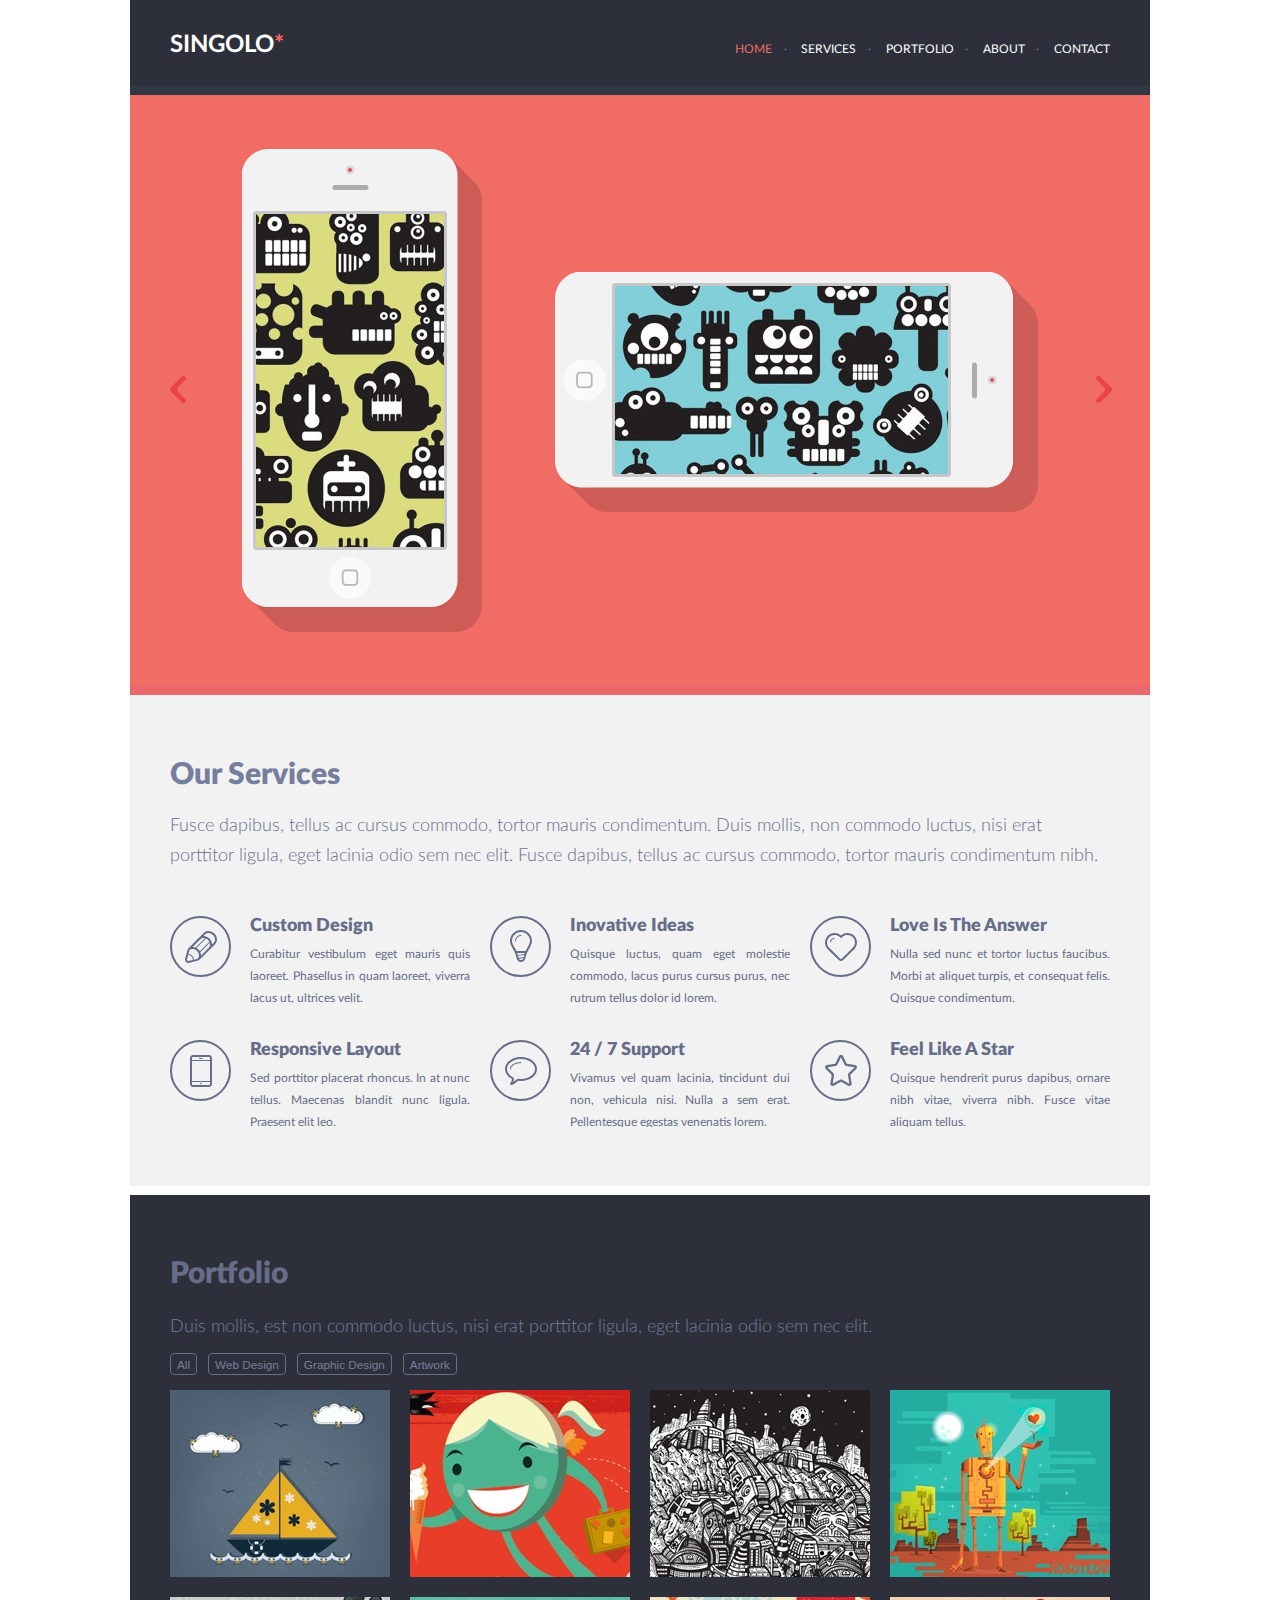
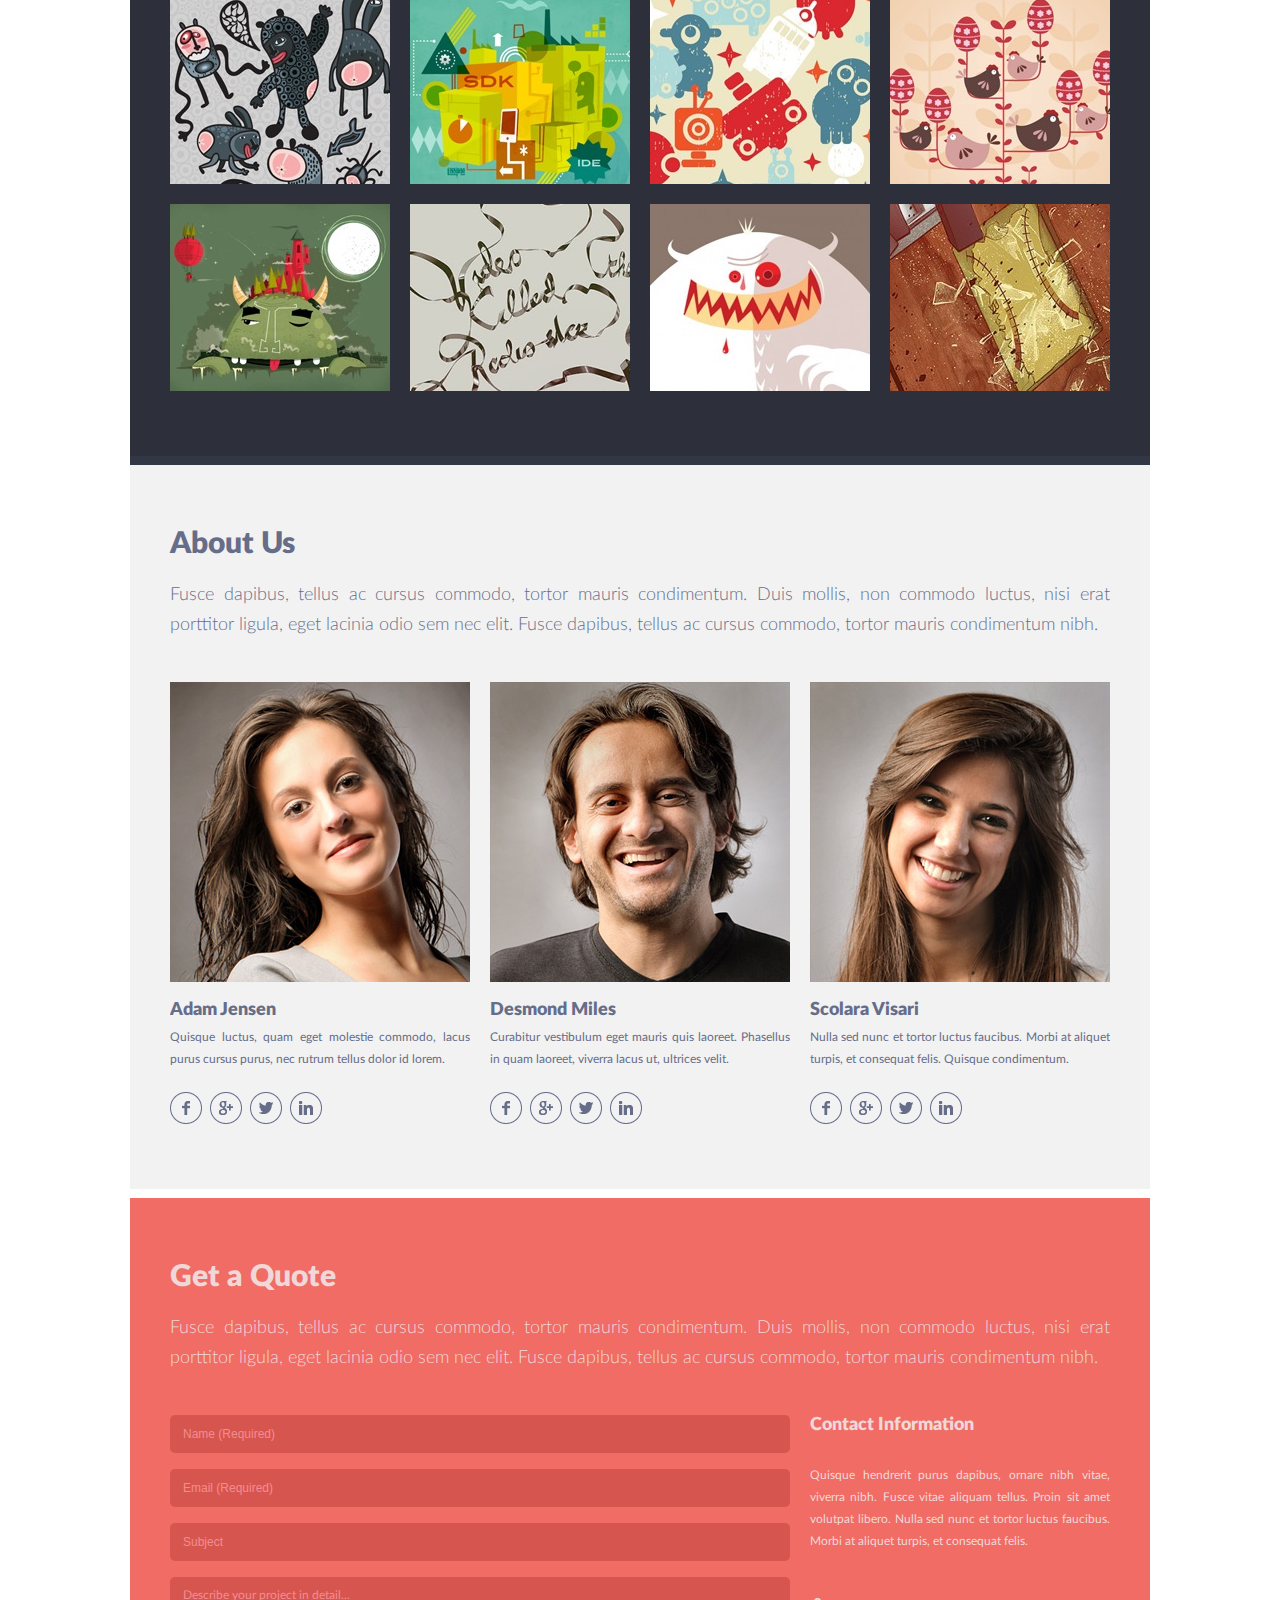
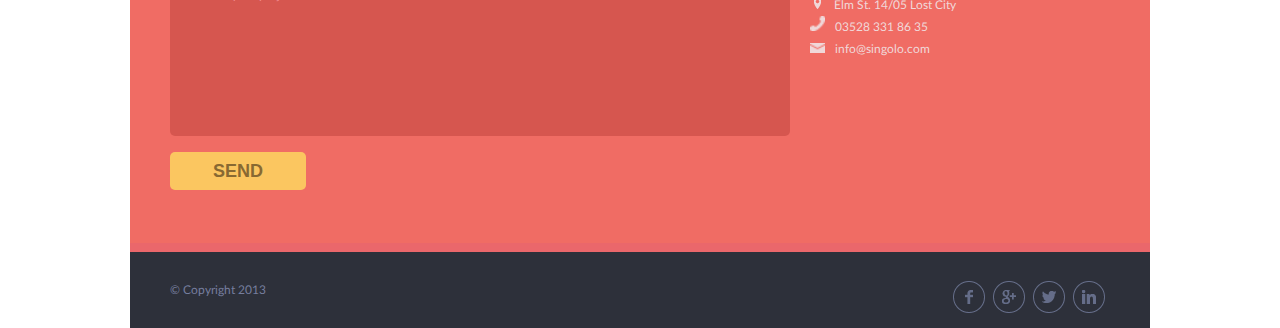
<file: index.html>
<!DOCTYPE html>
<html lang="en">

<head>
  <meta charset="utf-8">
  <meta name="viewport" content="width=device-width, initial-scale=1">
  <meta http-equiv="X-UA-Compatible" content="IE=edge">
  <link rel="stylesheet" href="./assets/fonts.css"/>
  <link rel="stylesheet" href="style.css"/>  
  <title>Singolo</title>
</head>

<body>
  <div class="container">
    <header>
      <div class="content">
        <div class="logo">
          <h1><a href="#" class="logo">Singolo<span>*</span></a></h1>
        </div>
        <nav class="header__navigation">
          <ul class="navigation" id="menu">
            <li class="active"><a href="#home">Home</a></li>
            <li><a href="#services">Services</a></li>
            <li><a href="#portfolio">Portfolio</a></li>
            <li><a href="#aboutus">About</a></li>
            <li><a href="#contact">Contact</a></li>
          </ul>
        </nav>
      </div>
    </header>

    <section class="hero"  id ="home">
    
      <a class="arrows arrow_left" href="#" role="button"><img src="./assets/img/slider/arrow-left.svg"/></a>
      <a class="arrows arrow_right" href="#" role="button"><img src="./assets/img/slider/arrow-right.svg"/></a>
       <div id="slider1">
        <div class="iphone_vert" id="iphone_vert">
          <div></div>
          <img src="./assets/img/slider/phone-vertical-slider1.png" alt="iPhone vertical"/>
        </div>
        <div class="iphone_horz" id="iphone_horz">
          <div></div>
          <img src="./assets/img/slider/phone-horizontal-slider1.png" alt="iPhone horizontal"/>
        </div>
       </div>
       <div id="slider2">
        <div class="iphone" id="iphone">
            <div></div>
            <img src="./assets/img/slider/phone-slider2.png" alt="three iPhones"/>
          </div>
       </div>       

    </section>  

    <section class="services" id ="services">
      <div class="content">
        <h2>Our Services</h2>
        <p class="long">Fusce dapibus, tellus ac cursus commodo, tortor mauris condimentum. Duis mollis, non commodo luctus, nisi erat porttitor ligula, eget lacinia odio sem nec elit. Fusce dapibus, tellus ac cursus commodo, tortor mauris condimentum nibh.</p>
        <div class="layout_3column services_list">

          <div class="item">
            <div class="icon  icon_custom"></div>
            <div class="item__content">
              <h3 class="item__title">Custom Design</h3>
              <p class="item__desc justified">Curabitur vestibulum eget mauris quis laoreet. Phasellus in quam laoreet, viverra lacus ut, ultrices velit.</p>
            </div>
          </div>

          <div class="item">
            <div class="icon icon_ideas"></div>
            <div class="item__content">
              <h3 class="item__title">Inovative Ideas</h3>
              <p class="item__desc justified">Quisque luctus, quam eget molestie commodo, lacus purus cursus purus, nec rutrum tellus dolor id lorem.</p>
            </div>
          </div>

          <div class="item">
            <div class="icon  icon_love"></div>
            <div class="item__content">
              <h3 class="item__title">Love Is The Answer</h3>
              <p class="item__desc justified">Nulla sed nunc et tortor luctus faucibus. Morbi at aliquet turpis, et consequat felis. Quisque condimentum.</p>
            </div>
          </div>

           <div class="item">
            <div class="icon  icon_responsive"></div>
            <div class="item__content">
              <h3 class="item__title">Responsive Layout</h3>
              <p class="item__desc justified">Sed porttitor placerat rhoncus. In at nunc tellus. Maecenas blandit nunc ligula. Praesent elit leo.</p>
            </div>
          </div>
          
          <div class="item">
            <div class="icon  icon_support"></div>
            <div class="item__content">
              <h3 class="item__title">24 / 7 Support</h3>
              <p class="item__desc justified">Vivamus vel quam lacinia, tincidunt dui non, vehicula nisi. Nulla a sem erat. Pellentesque egestas venenatis lorem.</p>
            </div>
          </div>

          <div class="item">
            <div class="icon  icon_star"></div>
            <div class="item__content">
              <h3 class="item__title">Feel Like A Star</h3>
              <p class="item__desc justified">Quisque hendrerit purus dapibus, ornare nibh vitae, viverra nibh. Fusce vitae aliquam tellus.</p>
            </div>
          </div>

        </div>
      </div>
    </section>
    
    <section id="portfolio" class="portfolio">
      <div class="content">
        <h2>Portfolio</h2>
        <p class="long justified">Duis mollis, est non commodo luctus, nisi erat porttitor ligula, eget lacinia odio sem nec elit.</p>
        <div class="tags" id="tags">
          <button>All</button>
          <button>Web Design</button>
          <button>Graphic Design</button>
          <button>Artwork</button>
        </div>      
        <div class="gallery" id="gallery">
          <div class="gallery__item"><img src="./assets/img/gallery/1.jpg" width="220" height="187" alt="boat" /></div>
          <div class="gallery__item"><img src="./assets/img/gallery/2.jpg" width="220" height="187" alt="sum" /></div>
          <div class="gallery__item"><img src="./assets/img/gallery/3.jpg" width="220" height="187" alt="city" /></div>
          <div class="gallery__item"><img src="./assets/img/gallery/4.jpg" width="220" height="187" alt="robot" /></div>
          <div class="gallery__item"><img src="./assets/img/gallery/5.jpg" width="220" height="187" alt="red ass" /></div>
          <div class="gallery__item"><img src="./assets/img/gallery/6.jpg" width="220" height="187" alt="sdk" /></div>
          <div class="gallery__item"><img src="./assets/img/gallery/7.jpg" width="220" height="187" alt="abstract" /></div>
          <div class="gallery__item"><img src="./assets/img/gallery/8.jpg" width="220" height="187" alt="chicken" /></div>
          <div class="gallery__item"><img src="./assets/img/gallery/9.jpg" width="220" height="187" alt="devil" /></div>
          <div class="gallery__item"><img src="./assets/img/gallery/10.jpg" width="220" height="187" alt="killed" /></div>
          <div class="gallery__item"><img src="./assets/img/gallery/11.jpg" width="220" height="187" alt="devil" /></div>
          <div class="gallery__item"><img src="./assets/img/gallery/12.jpg" width="220" height="187" alt="abstract" /></div>              
        </div>
      </div>
    </section>    
    
    <section class="aboutus" id ="aboutus">
      <div class="content">
        <h2>About Us</h2>
        <p class="long justified">Fusce dapibus, tellus ac cursus commodo, tortor mauris condimentum. Duis mollis, non commodo luctus, nisi erat porttitor ligula, eget lacinia odio sem nec elit. Fusce dapibus, tellus ac cursus commodo, tortor mauris condimentum nibh.</p>
        <div class="peoples layout_3column">
          <div class="aboutus__item">
            <img class="people_face" src="./assets/img/people/AdamJensen.jpg" width="300" height="300" alt="Adam Jensen"/>
            <h3>Adam Jensen</h3>
            <p class="justified">Quisque luctus, quam eget molestie commodo, lacus purus cursus purus, nec rutrum tellus dolor id lorem.</p>
            <div class="social">
              <a href="#"><img class="social_facebook" src="./assets/icons/facebook.png" alt="facebook" width="32" height="32"></a>
              <a href="#"><img class="social_google" src="./assets/icons/google+.png" alt="google" width="32" height="32"></a>
              <a href="#"><img class="social_twitter" src="./assets/icons/twitter.png" alt="twitter" width="32" height="32"></a>
              <a href="#"><img class="social_linkedin" src="./assets/icons/linkedin.png" alt="linkedin" width="32" height="32"></a>                 
            </div>
          </div>
          <div class="aboutus__item">
            <img class="people_face" src="./assets/img/people/DesmondMiles.jpg" width="300" height="300" alt="Desmond Miles"/>
            <h3>Desmond Miles</h3>
            <p class="justified">Curabitur vestibulum eget mauris quis laoreet. Phasellus in quam laoreet, viverra lacus ut, ultrices velit.</p>
            <div class="social">
              <a href="#"><img class="social_facebook" src="./assets/icons/facebook.png" alt="facebook" width="32" height="32"></a>
              <a href="#"><img class="social_google" src="./assets/icons/google+.png" alt="google" width="32" height="32"></a>
              <a href="#"><img class="social_twitter" src="./assets/icons/twitter.png" alt="twitter" width="32" height="32"></a>
              <a href="#"><img class="social_linkedin" src="./assets/icons/linkedin.png" alt="linkedin" width="32" height="32"></a>            
            </div>
          </div>
            <div class="aboutus__item">
            <img class="people_face" src="./assets/img/people/ScolaraVisari.jpg" width="300" height="300" alt="Scolara Visari"/>
            <h3>Scolara Visari</h3>
            <p class="justified">Nulla sed nunc et tortor luctus faucibus. Morbi at aliquet turpis, et consequat felis. Quisque condimentum.</p>
            <div class="social">
              <a href="#"><img class="social_facebook" src="./assets/icons/facebook.png" alt="facebook" width="32" height="32"></a>
              <a href="#"><img class="social_google" src="./assets/icons/google+.png" alt="google" width="32" height="32"></a>
              <a href="#"><img class="social_twitter" src="./assets/icons/twitter.png" alt="twitter" width="32" height="32"></a>
              <a href="#"><img class="social_linkedin" src="./assets/icons/linkedin.png" alt="linkedin" width="32" height="32"></a>                 
            </div>
          </div>
       </div>
     </div>
    </section>    
    
    <section id ="contact">
      <div class="content">
        <h2>Get a Quote</h2>
        <p class="long justified">Fusce dapibus, tellus ac cursus commodo, tortor mauris condimentum. Duis mollis, non commodo luctus, nisi erat porttitor ligula, eget lacinia odio sem nec elit. Fusce dapibus, tellus ac cursus commodo, tortor mauris condimentum nibh.</p>
        <div class="form_contacts">
          <form>
            <div class="inputs">
              <input type="text" id="quote_name" class="quote_input" minlength="2" placeholder="Name (Required)" required />
              <input type="email" id="quote_email" class="quote_input" placeholder="Email (Required)" required />
              <input type="text" id="quote_subject" class="quote_input" placeholder="Subject" />
              <textarea id="quote_description" class="quote_input quote_description" rows="5" cols="50" maxlength="250" placeholder="Describe your project in detail..." ></textarea>
              <input id="quote_submit" class="quote_submit" type="submit" value="SEND"/>
            </div>    
          </form>
          <div class="contacts">
            <h3>Contact Information</h3>
            <p class="justified">Quisque hendrerit purus dapibus, ornare nibh vitae, viverra nibh. Fusce vitae aliquam tellus. Proin sit amet volutpat libero. Nulla sed nunc et tortor luctus faucibus. Morbi at aliquet turpis, et consequat felis.</p>
            <div class="contacts__location">
              <img class="contact_icon-location" src="./assets/icons/contact_location.png" alt="location" />
              <span class="contacts__location__text">Elm St. 14/05 Lost City</span>
            </div>
            <div class="contacts__phone">
              <img class="contact_icon-phone" src="./assets/icons/contact_phone.png" alt="phone" />
              <a class="contacts__phone__text" href="tel:035283318635" >03528 331 86 35</a>
            </div>
            <div class="contacts__email">
              <img class="contact_icon-email" src="./assets/icons/contact_mail.png" alt="e-mail" />
              <a class="contacts__email__text" href="mailto:info@singolo.com">info@singolo.com</a>
            </div>
          </div>
        </div>
      </div>
    </section>
      <div id="modal_message" class="hidden">
        <div id="message">
          <h3 class="message_notification">Письмо отправлено.</h3>
          <p id="message_subject">Без темы</h3>        
          <p id="message_description">Без описания</p>
          <input type="button" id="btn_close" value="OK"/>
       </div>
      </div>
    <footer>
      <div class="content">
        <div class="copyright">
          <p>&copy; Copyright 2013</p>
        </div>
        <div class="social">
          <a href="#"><img class="social_facebook" src="./assets/icons/facebook.png" alt="facebook" width="32" height="32"></a>
          <a href="#"><img class="social_google" src="./assets/icons/google+.png" alt="google" width="32" height="32"></a>
          <a href="#"><img class="social_twitter" src="./assets/icons/twitter.png" alt="twitter" width="32" height="32"></a>
          <a href="#"><img class="social_linkedin" src="./assets/icons/linkedin.png" alt="linkedin" width="32" height="32"></a>                 
        </div>
      </div>
    </footer>    
  </div>
  <script src="script.js"></script>
</body>

</html>
</file>
<file: assets/fonts.css>
@font-face {
	font-family: 'Lato';
	src: url('./fonts/LatoLatin-Light.woff') format('woff');
	font-weight: 300;
	font-style: normal;
}

@font-face {
	font-family: 'Lato';
	src: url('./fonts/LatoLatin-Regular.woff') format('woff');
	font-weight: 400;
	font-style: normal;
}

@font-face {
	font-family: 'Lato';
	src: url('./fonts/LatoLatin-Bold.woff') format('woff');
	font-weight: 700;
	font-style: normal;
}

@font-face {
	font-family: 'Lato';
	src: url('./fonts/LatoLatin-Black.woff') format('woff');
	font-weight: 900;
	font-style: normal;
}
</file>
<file: style.css>
* {
  margin: 0;
  padding: 0;
}

body, html {
  margin: 0;
  padding: 0;
  box-sizing: border-box;
  font-family: 'Lato', Verdana, sans-serif;
  font-size: 12px;
  font-weight: normal;
  line-height: 22px;
  color: #666d89;
  scroll-behavior: smooth;
}

h1 {
  display: inline;
}

h2, h3 {
  display: inline-block;
}

h2 {
  font-weight: 900;
  font-size: 30px;
  line-height: 30px;
}

h3 {
  font-weight: 900;
  font-size: 18px;
  line-height: 18px;
}

p.long {
  width: 100%;
  font-weight: 300;
  font-size: 18px;
  line-height: 30px;
}

p.justified {
  text-align: justify;
}

.hidden {
  display: none;
}

.layout_3column {
  display: flex;
  flex-wrap: nowrap;
  justify-content: space-between;
  width: 100%;
  margin-top: 45px;
}

.container {
  max-width: 1020px; 
  margin: 0 auto;
  margin-top: 95px;
}

.content {
  margin: 0 40px;
}

@media only screen and (max-width: 767px) {
  .content {
    margin: 0 30px;
  }
}

#home, #services, #portfolio, #aboutus, #contact {
	padding-top: 95px;
	margin-top: -95px;
	-webkit-background-clip: content-box;
	background-clip: content-box;
}

/* fixed header */

header {
  position: fixed;
  top: 0;
  width: 1020px;
  height: 86px;  
  background-color: #2d303a;
  border-bottom: 9px solid #323746;
  z-index: 1;
}

@media only screen and (min-width: 768px) and (max-width: 1019px) {
  header {
    width: 100%;
  }  
}

@media only screen and (max-width: 767px) {
  .header__navigation {
    display: none;
  }  
  header {
    height: 62px;
    width: 100%;
    display: flex;
    justify-content: center;
  }
  .container {
    margin-top: 62px;
  }
}

.logo {
  float: left;
  margin-top: 17px;
}

.logo a {
  text-decoration: none;
  text-transform: uppercase;
  color: #ffffff;
}

.logo span {
  color: #f06c64;
}

.navigation {
  float: right;
  margin-top: 38px;
}

.navigation li {
  display: inline;
  margin-right: 0.97em;
}

.navigation li:not(:last-child):after {
  content: '\00B7';
  margin-left: 0.97em;
}

.navigation li:last-child {
  margin-right: 0;
}

.navigation a {
  text-decoration: none;
  text-transform: uppercase;
  color: white;
}

.navigation a:hover {
  color: #f06c64;
}

.navigation li.active a {
  color: #f06c64;
}

/* Slider */

.hero {
  height: 591px;
  background-color: #f06c64;
  border-bottom: 9px solid #ea676b;
}

.hero .content {
  position: relative;
}

.arrows {
  position: absolute;
  width: 16px;
  height: 27px;
  margin-top: 281px;
}

.arrow_left {
  margin-left: 40px;
}

.arrow_right {
  right: calc((100% - 1024px)/2 + 40px);
}

#slider1 {
/*  display: none; */
}

#slider2 {
  display: none;
}

.iphone_vert {
  cursor: pointer;
  position: relative;
  float: left;
  left: 112px;
  top: 54px;
}

.iphone_vert div {
  position: absolute;
  width: 188px;
  height: 333px;
  top: 65px;
  left: 14px;
}

.iphone_horz {
  cursor: pointer;
  float: left;
  position: relative;
  top: 177px;
  left: 185px;
}

.iphone_horz div {
  position: absolute;
  width: 333px;
  height: 188px;
  top: 14px;
  left: 60px;
}

.iphone {
  cursor: pointer;
  float: left;
  position: relative;
  top: 44px;
  left: 200px;  
}

.iphone div {
  position: absolute;
  width: 200px;
  height: 355px;
  top: 69px;
  left: 146px;
}

@media only screen and (min-width: 768px) and (max-width: 1019px) {
  .iphone_vert {
    transform: scale(0.75);
    margin-top: -74px;
    margin-left: -57px;
  }
  .iphone_horz {
    transform: scale(0.75);
    margin-top: -75px;
    margin-left: -108px;        
  }
  .hero {
    height: 442px;
    background-color: #f06c64;
  }
  .arrows {
    margin-top: 211px;
  }

  .arrow_left {
    margin-left: 33px;
  }
  .arrow_right {
    right: 33px;
  }  
}

@media only screen and (max-width: 767px) {

  .iphone_vert {
    transform: scale(0.365);
    margin-top: -180px;
    margin-left: -148px;
  }
  .iphone_horz {
    transform: scale(0.365);
    margin-top: -181px;
    margin-left: -275px;        
  }
  .hero {
    height: 230px;
    background-color: #f06c64;
    border-bottom: none;
  }
  .arrows {
    margin-top: 105px;
  }

  .arrow_left {
    margin-left: 10px;
  }
  .arrow_right {
    right: 10px;
  }  
}

/* Our Services */

.services {
  height: 100%;
  background-color: #f2f2f2;
  border-bottom: 9px solid white;
}

.services_list {
  flex-wrap: wrap;
  margin-bottom: 22px;
}

.services h2 {
  margin-top: 65px;
  color: #767e9e;
}

.services .long {
  margin-top: 20px;
}

.item {
  width: 300px;
  margin-bottom: 37px;
}

.icon {
  float: left;
  width: 61px;
  height: 61px;
}

.item__content {
  float: right;
  width: 220px;
}

.item__title {
  margin-top: 0;
  margin-bottom: 0;
}

.item__desc {
  height: 60px;
  margin-top: 5px;
  overflow: hidden;
}

.icon_custom {
  background-image: url('./assets/icons/pen.svg');
}

.icon_ideas {
  background-image: url('./assets/icons/lightbulb.svg');
}

.icon_love {
  background-image: url('./assets/icons/heart.svg');
}

.icon_responsive {
  background-image: url('./assets/icons/phone.svg');
}

.icon_support {
  background-image: url('./assets/icons/bubble.svg');
}

.icon_star {
  background-image: url('./assets/icons/star.svg');
}

@media only screen and (min-width: 768px) and (max-width: 1019px) {
  .services_list {
    width: calc(100vw - 41px - 74px);
  }
  .item {
    width: calc((100vw - 40px - 74px - 53px)/2);
  }
  .item__content {
    width: calc((100vw - 40px - 74px - 53px)/2 - 61px - 18px);
  }
  .services h2 {
    margin-top: 46px;
  }
  .services_list {
    margin-top: 33px;
  }
  .item {
    margin-bottom: 54px;
  }
}

@media only screen and (max-width: 767px) {
  .services_list {
      width: 100%;
  }
  .item {
    width: 100%;
  }
  .item__content {
    width: calc(100vw - 160px);
  }
  .services h2 {
    margin-top: 30px;
    margin-left: -60px;
  }
  .services_list {
    margin-top: 30px;
  }
  .item {
    margin-bottom: 32px;
  }

  .services {
    border-bottom: none;
  }
}

/* Portfolio */

.portfolio {
  height: 100%;
  background-color: #2d303a;
  border-bottom: 9px solid #323746;
  overflow: hidden;  
}

.portfolio h2 {
  color: #666d89;
  margin-top: 64px;
}

.portfolio .long {
  color: #767e9e;
  margin-top: 22px;
  margin-bottom: 11px;
}

.tags button {
  font-size: 0.98em;
  height: 22px;
  margin-right: 8px;
  padding: 0 6px;
  color: #767e9e;
  background-color: #2d303a;
  border: 1px solid #666d89;
  border-radius: 4px;
}

.tags button:hover {
  cursor: pointer;
  color: white;
  border: 1px solid white;
}

.tags .current {
  color: white;
  border: 1px solid white;
}

.gallery__item {
  margin-bottom: 13px;
}

.gallery__item:hover {
  cursor: pointer;
}

.gallery__item:nth-child(1n + 13) {
  display: none;
}

@media only screen and (min-width: 375px) and (max-width: 767px) {
  .gallery__item:nth-child(1n + 9) {
    display: none;
  }
}

.pushed img {
  border: 5px solid #F06C64;
  margin: -5px;
}

#gallery {
  display: grid;
  grid-template-areas:
  "a a a a"
  "a a a a"
  "a a a a";
  grid-gap: 7px 20px;
  margin-top: 14px;
  margin-bottom: 52px;
}

#gallery div, #gallery div img {
  width: 100%;
  height: 187px;  
}

@media only screen and (min-width: 768px) and (max-width: 1019px) {
  #gallery {
    margin-top: 25px;
    grid-gap: 7px 20px;
    grid-template-areas:
    "a a a"
    "a a a"  
    "a a a"
    "a a a";
  }
  
  #gallery div, #gallery div img {
    height: calc((100vw - 120px)*0.85/3);
  }  
}

@media only screen and (max-width: 767px) {  
  #gallery {
    grid-gap: 4px 13px;
    grid-template-areas:
    "a a"
    "a a"  
    "a a"
    "a a"
    "a a"
    "a a";
    margin-top: 25px;
  }

  #gallery div, #gallery div img {
    height: calc((100vw - 80px) * 0.85 / 2);
  }
  .portfolio h2 {
    color: #666d89;
    margin-top: 23px;
  }
}

/* About us */

.aboutus {
  height: 100%;
  background-color: #f2f2f2;
  border-bottom: 9px solid white;
}

.aboutus h2 {
  margin-top: 64px;
  margin-bottom: 16px;
  color: #666d89;
}

.aboutus .long {
  margin-top: 5px;
}

.peoples {
  margin-top: 42px;
  margin-bottom: 58px;
}

.aboutus__item {
  width: 100%;
  margin-right: 20px;
}

.aboutus__item:last-child {
  margin-right: 0;
}

.aboutus__item h3 {
  width: 100%;
  margin-top: 12px;
  white-space: nowrap;
  overflow: hidden;
  text-overflow: ellipsis;
}

.aboutus__item p {
  height: 44px;
  overflow: hidden;
}

.social {
  margin-top: 22px;
}

.social a {
  margin-right: 5px;
}

@media only screen and (min-width: 768px) and (max-width: 1019px) {
  .aboutus__item {
    margin-right: 15px;
  }
  .aboutus__item .people_face {
    width: 100%;
    height: calc((100vw - 80px - 30px)/3);
  }
  .aboutus h2 {
    margin-top: 57px;
    margin-bottom: 16px;
  }
  .peoples  {
    margin-top: 35px;
  }
  .aboutus__item h3 {
    margin-top: 12px;
  }
}

@media only screen and (max-width: 767px) {
  .layout_3column {
    flex-wrap: wrap;  }
  
  .aboutus__item {
    margin-right: 0;
  }  
  .aboutus__item .people_face {    
    width: 100%;
    height: calc(100vw - 60px);
  }

}


/* Contact */

#contact {
  height: 100%;
  background-color: #f06c64;
  border-bottom: 9px solid #ea676b;  
}

#contact h2 {
  color: #f0d8d9;
  margin-top: 64px;
}

#contact p {
  width: 100%;
  margin-top: 20px;
  margin-bottom: 42px;
  color: #f0d8d9;
}

.form_contacts{
  display: flex;
  justify-content: space-between;
  padding-bottom: 53px;
}

form {
  width: 620px;
}

.contacts {
  width: 300px;
}

.quote_input {
  display: block;
  width: 100%;
  height: 38px;
  margin-bottom: 16px;
  background-color: #d6564f;
  border-radius: 5px;
  border: none;
  outline: none;
  box-shadow: none;
}

.quote_description {
  height: 152px;
  padding-top: 7px;
  resize: none;
}

.quote_input::placeholder {
  color: #f48c8f;
  font-size: 12px;
  line-height: 22px;
  padding-left: 13px;
}

.quote_description::placeholder {
  color: #f48c8f;
  font-size: 12px;
  line-height: 22px;
  font-family: 'Lato', Verdana, sans-serif;
}

.quote_submit {
  display: block;
  width: 136px;
  height: 38px;
  font-size: 18px;
  font-weight: bold;
  line-height: 38px;
  border: none;
  border-radius: 5px;
  background-color: #fbc660;
  color: #886932;
}

.quote_submit:hover {
  cursor: pointer;
}

.contacts h3 {
  margin-top: 0;
  margin-bottom: 10px;
  color: #f0d8d9;
}

.contacts p {
  width: 100%;
  margin-top: 0px;
  margin-bottom: 20px;
}

.contacts a, .contacts span {
  font-weight: normal;
  font-size: 12px;
  line-height: 22px;
  align-items: center;
  color: #f0d8d9;
  text-decoration: none;
}

.contact_icon-location {
  margin-left: 4px;
}

.contact_icon-phone {
  width: 15px;
}

.contact_icon-email {
  width: 15px;
}

.contacts__location__text {
  margin-left: 10px;
}

.contacts__phone__text {
  margin-left: 7px;
}

.contacts__email__text {
  margin-left: 7px;
}

@media only screen and (min-width: 768px) and (max-width: 1019px) {
   form {
    margin-right: 25px;
    flex: 1 0 64.24%;
  }
  #contact h2 {
    color: #f0d8d9;
    margin-top: 60px;
  }
  #contact p {
    margin-bottom: 20px;
  }
  .quote_input {
    margin-bottom: 12px;
  }  
}

@media only screen and (max-width: 767px) {
  .form_contacts {
    flex-direction: column;
  }
  form, .contacts, .quote_submit  {
    width: 100%;
  }
  .contacts {
    margin-top: 30px;
  }
}

#modal_message {
  position: fixed;
  width: 100vw;
  height: 100vh;
  top: 0;
  background: #0008;
}

#message {
  position: absolute;
  width: 300px;
  top: calc(50% - 150px);
  left: calc(50% - 150px);
  background-color: white;
  border: 1px solid black;
  border-radius: 10px;
  box-shadow: 0 0 3px 3px #333333;  
}

#message h3 {
  margin: 20px 0 0 20px;
}

#message_subject {
  width: 260px;
  margin-top: 15px;
  margin-left: 20px;
  font-size: 18px;
}

#message_description {
  width: 260px;
  height: 140px;
  margin-top: 15px;
  margin-left: 20px;
  margin-bottom: 20px;
  font-size: 18px;
  overflow: hidden;
}

#btn_close {  
  display: block;
  margin: 0 auto;
  margin-bottom: 20px;
}

/* Footer */

footer {
  height: 76px;
  background-color: #2d303a;
}

footer {
  height: 76px;
  display: flex;
  align-items: center;
  justify-content: center;
  background-color: #2d303a;
}

footer .content {
  display: flex;
  align-items: center;
  justify-content: space-between;
  width: 100%;
}

.copyright p {
  color: #767e9e;
}

@media (max-width: 767px) {
  .copyright {
    display: none;
  }
  footer .content {
    justify-content: center;
  }  
}
</file>
